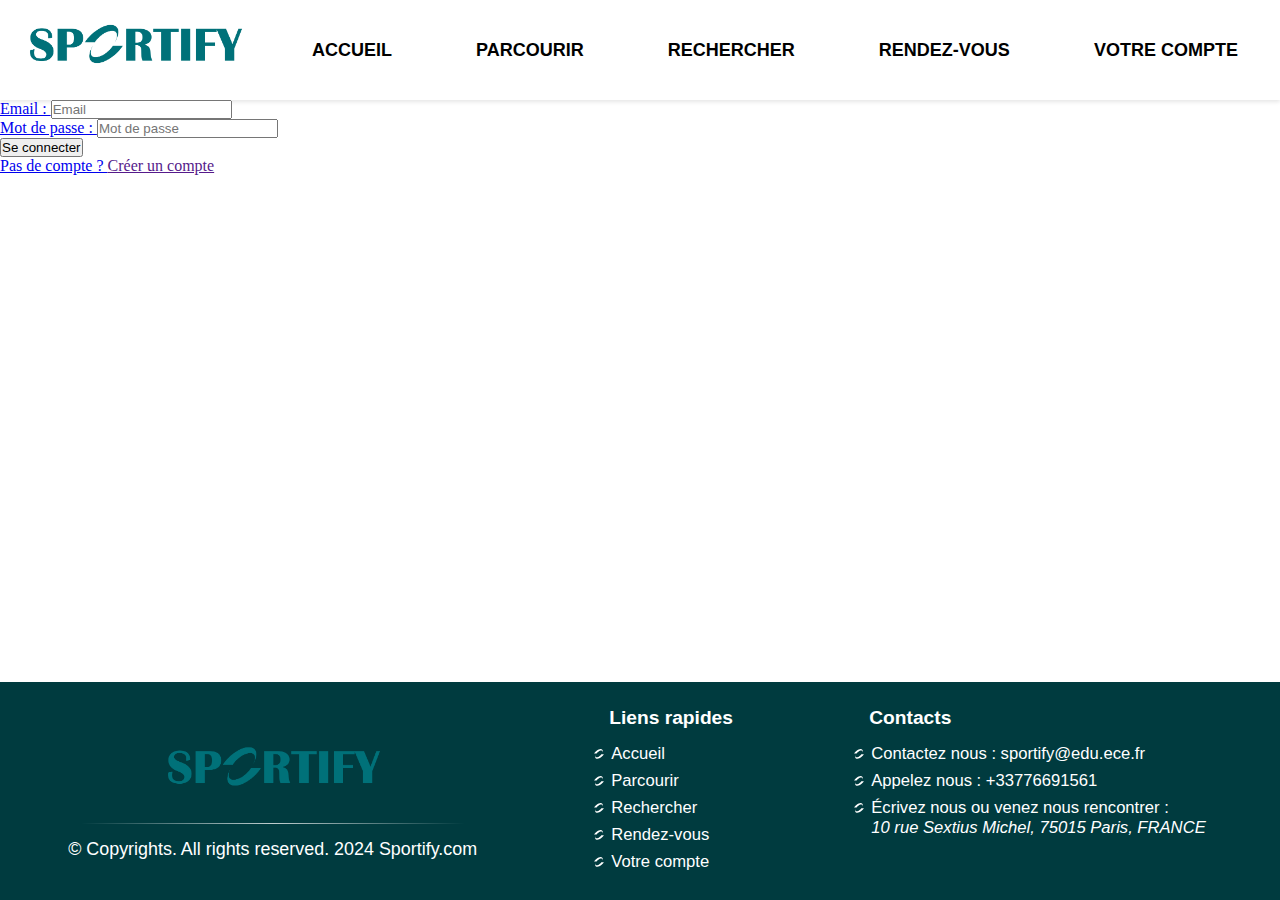
<file: compte.html>
<!DOCTYPE html>
<html lang="en">
<head>
    <meta charset="UTF-8">
    <meta name="viewport" content="width=device-width, initial-scale=1.0">
    <title>Votre compte - Sportify</title>
    <link rel="stylesheet" href="../style.css">
    <link rel="icon" href="../images/iconLogo.png"/>
</head>
<body>
    <nav>

        <img class="logo" src="../images/logoSportify.png" alt="Logo de Sportify">
        
        <div class="onglets">
            <div class="menu">
                <a href="index.html">ACCUEIL</a>
            </div>
            <div class="menu">
                <a href="parcourir.html">PARCOURIR</a>
            </div>
            <div class="menu">
                <a href="recherche.html">RECHERCHER</a>
            </div>
            <div class="menu">
                <a href="rendez-vous.html">RENDEZ-VOUS</a>
            </div>
            <div class="menu">
                <a href="../PageCompte/compte.html">VOTRE COMPTE</a>
            </div>
        </div>
    </nav>

    <footer>
        <div class="brand">
            <img class="logo" src="../images/logoSportify.png" alt="Logo de Sportify">
            <hr>
            <p>© Copyrights. All rights reserved. 2024 Sportify.com</p>
        </div>
        <div class="liens">
            <p class="titreclasse">Liens rapides</p>
            <ul>
                <li><a href="index.html">Accueil</a></li>
                <li><a href="parcourir.html">Parcourir</a></li>
                <li><a href="recherche.html">Rechercher</a></li>
                <li><a href="rendez-vous.html">Rendez-vous</a></li>
                <li><a href="../PageCompte/compte.html">Votre compte</a></li>
            </ul>
        </div>
        <div class="liens">
            <p class="titreclasse">Contacts</p>
            <ul>
                <li><a href="mailto:sportify@edu.ece.fr">Contactez nous : sportify@edu.ece.fr</a></li>
                <li><a href="tel:+33776691561">Appelez nous : +33776691561</a></li>
                <li><a href="https://maps.app.goo.gl/p6xMkrBTmMQZojXu7">Écrivez nous ou venez nous rencontrer : <address>10 rue Sextius Michel, 75015 Paris, FRANCE</address<</a></li>
            </ul>

        </div>
    </footer>
    <form action="">
        Email :
        <input type = "text" name = "userId" placeholder = "Email"> <br>
        Mot de passe :
        <input type = "password" name = "passwd" placeholder = "Mot de passe"> <br>
        <input type = "submit" value = "Se connecter">
    </form>
    <p>Pas de compte ? <a href = ""> Créer un compte </a></p>
</body>
</html>
</file>
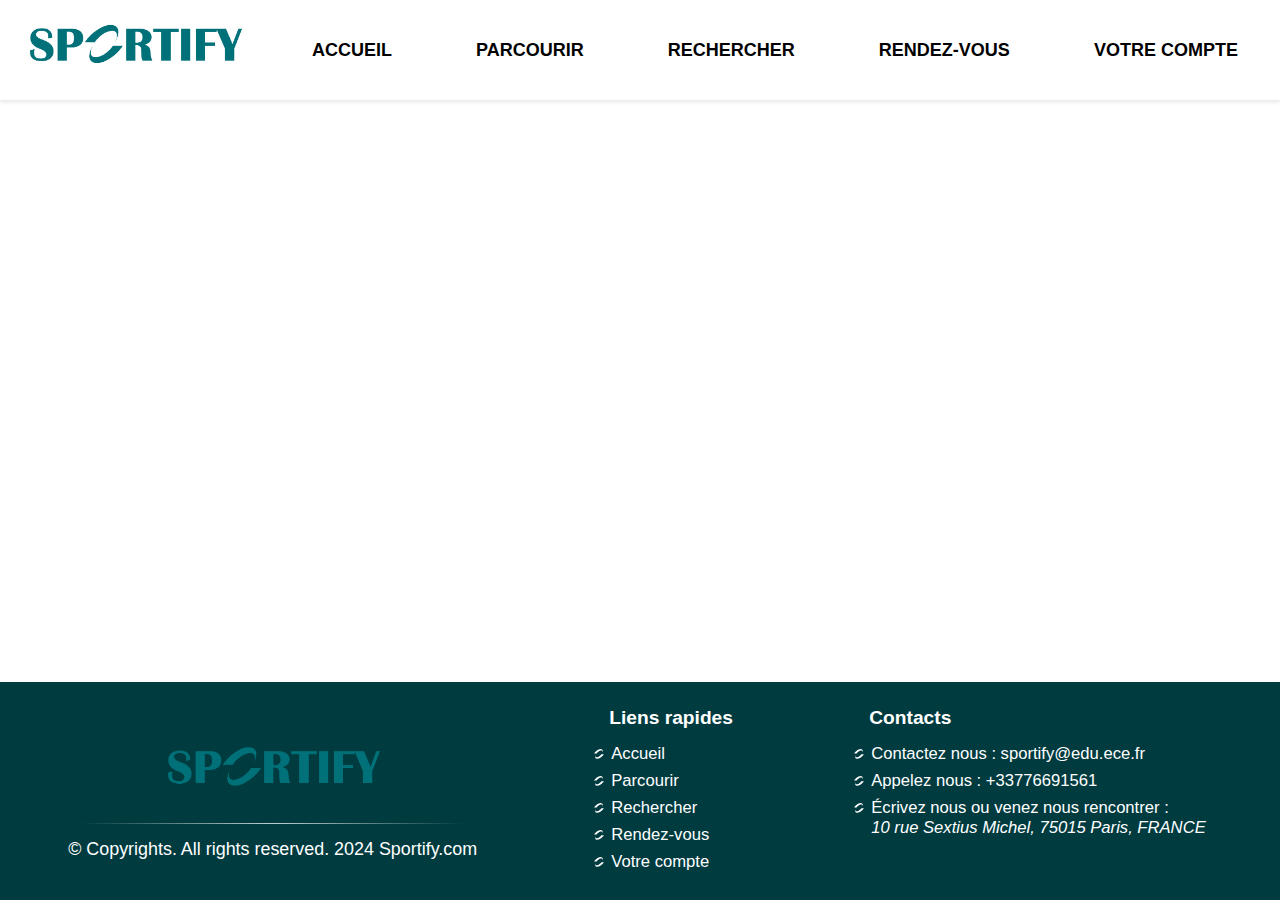
<file: parcourir.html>
<!DOCTYPE html>
<html lang="en">
<head>
    <meta charset="UTF-8">
    <meta name="viewport" content="width=device-width, initial-scale=1.0">
    <title>Parcourir - Sportify</title>
    <link rel="stylesheet" href="../style.css">
    <link rel="icon" href="../images/iconLogo.png"/>
</head>
<body>
    <nav>

        <img class="logo" src="../images/logoSportify.png" alt="Logo de Sportify">
        
        <div class="onglets">
            <div class="menu">
                <a href="index.html">ACCUEIL</a>
            </div>
            <div class="menu">
                <a href="parcourir.html">PARCOURIR</a>
            </div>
            <div class="menu">
                <a href="recherche.html">RECHERCHER</a>
            </div>
            <div class="menu">
                <a href="rendez-vous.html">RENDEZ-VOUS</a>
            </div>
            <div class="menu">
                <a href="../PageCompte/compte.html">VOTRE COMPTE</a>
            </div>
        </div>
    </nav>

    <footer>
        <div class="brand">
            <img class="logo" src="../images/logoSportify.png" alt="Logo de Sportify">
            <hr>
            <p>© Copyrights. All rights reserved. 2024 Sportify.com</p>
        </div>
        <div class="liens">
            <p class="titreclasse">Liens rapides</p>
            <ul>
                <li><a href="index.html">Accueil</a></li>
                <li><a href="parcourir.html">Parcourir</a></li>
                <li><a href="recherche.html">Rechercher</a></li>
                <li><a href="rendez-vous.html">Rendez-vous</a></li>
                <li><a href="../PageCompte/compte.html">Votre compte</a></li>
            </ul>
        </div>
        <div class="liens">
            <p class="titreclasse">Contacts</p>
            <ul>
                <li><a href="mailto:sportify@edu.ece.fr">Contactez nous : sportify@edu.ece.fr</a></li>
                <li><a href="tel:+33776691561">Appelez nous : +33776691561</a></li>
                <li><a href="https://maps.app.goo.gl/p6xMkrBTmMQZojXu7">Écrivez nous ou venez nous rencontrer : <address>10 rue Sextius Michel, 75015 Paris, FRANCE</address<</a></li>
            </ul>

        </div>
    </footer>
    <div class=""></div>
</body>
</html>
</file>
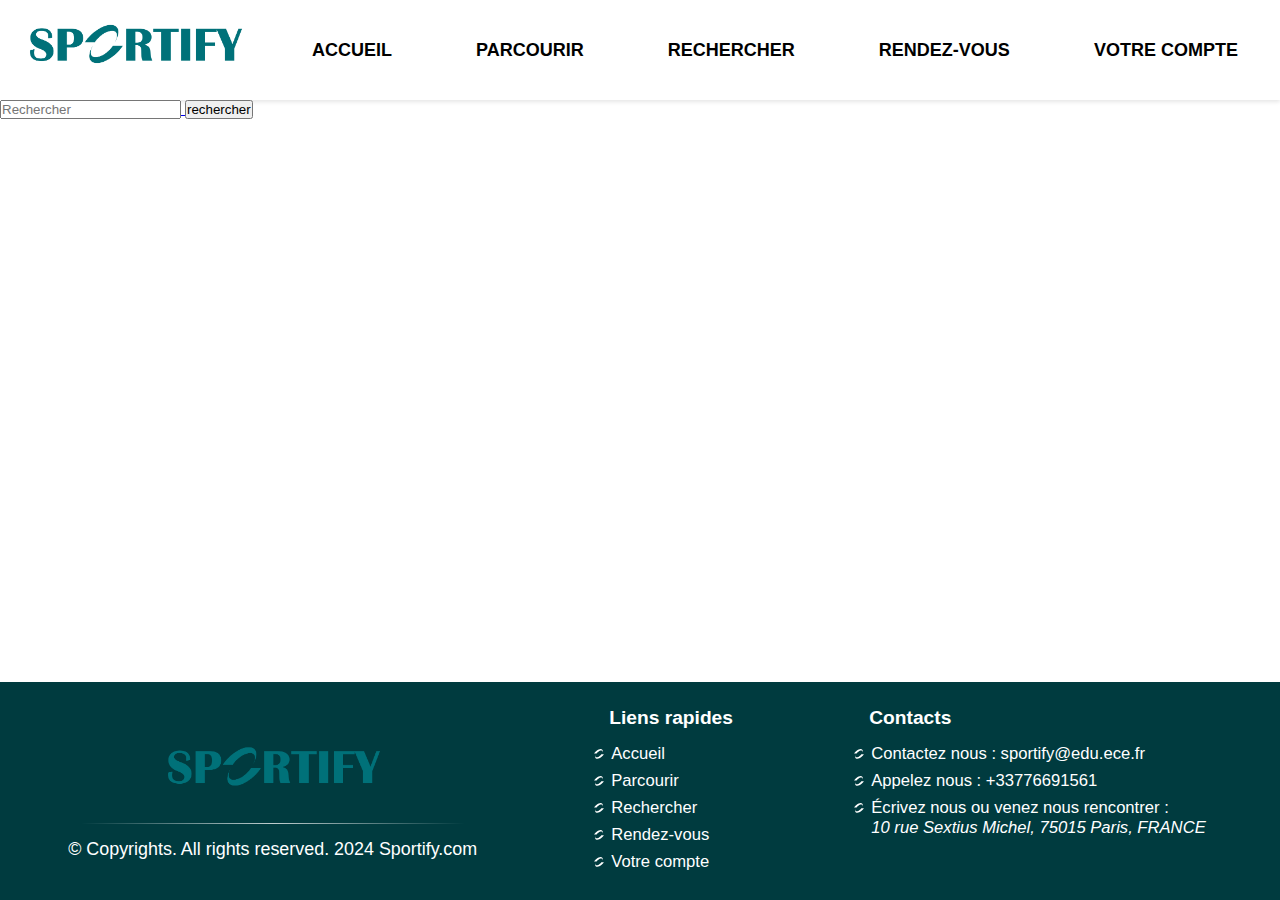
<file: recherche.html>
<!DOCTYPE html>
<html lang="en">
<head>
    <meta charset="UTF-8">
    <meta name="viewport" content="width=device-width, initial-scale=1.0">
    <title>Recherche - Sportify</title>
    <link rel="stylesheet" href="../style.css">
    <link rel="icon" href="../images/iconLogo.png"/>
</head>
<body>
    <nav>

        <img class="logo" src="../images/logoSportify.png" alt="Logo de Sportify">
        
        <div class="onglets">
            <div class="menu">
                <a href="index.html">ACCUEIL</a>
            </div>
            <div class="menu">
                <a href="parcourir.html">PARCOURIR</a>
            </div>
            <div class="menu">
                <a href="recherche.html">RECHERCHER</a>
            </div>
            <div class="menu">
                <a href="rendez-vous.html">RENDEZ-VOUS</a>
            </div>
            <div class="menu">
                <a href="../PageCompte/compte.html">VOTRE COMPTE</a>
            </div>
        </div>
    </nav>

    <footer>
        <div class="brand">
            <img class="logo" src="../images/logoSportify.png" alt="Logo de Sportify">
            <hr>
            <p>© Copyrights. All rights reserved. 2024 Sportify.com</p>
        </div>
        <div class="liens">
            <p class="titreclasse">Liens rapides</p>
            <ul>
                <li><a href="index.html">Accueil</a></li>
                <li><a href="parcourir.html">Parcourir</a></li>
                <li><a href="recherche.html">Rechercher</a></li>
                <li><a href="rendez-vous.html">Rendez-vous</a></li>
                <li><a href="../PageCompte/compte.html">Votre compte</a></li>
            </ul>
        </div>
        <div class="liens">
            <p class="titreclasse">Contacts</p>
            <ul>
                <li><a href="mailto:sportify@edu.ece.fr">Contactez nous : sportify@edu.ece.fr</a></li>
                <li><a href="tel:+33776691561">Appelez nous : +33776691561</a></li>
                <li><a href="https://maps.app.goo.gl/p6xMkrBTmMQZojXu7">Écrivez nous ou venez nous rencontrer : <address>10 rue Sextius Michel, 75015 Paris, FRANCE</address<</a></li>
            </ul>

        </div>
    </footer>
    <div class =""> 
        <input type = "text" name = "recherche" placeholder = "Rechercher">
        <input type = "submit" value = "rechercher">
    </div>
</body>
</html>
</file>
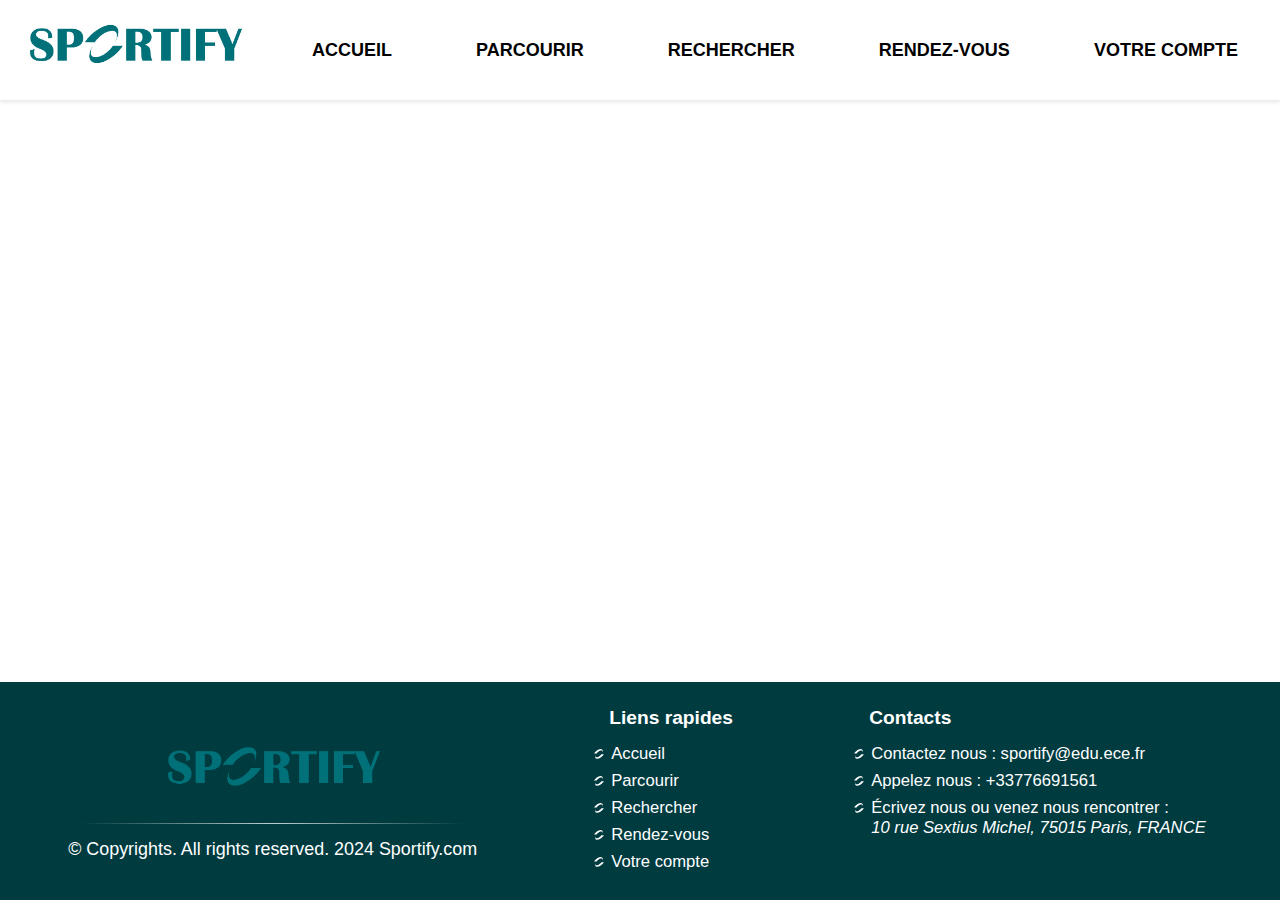
<file: rendez-vous.html>
<!DOCTYPE html>
<html lang="en">
<head>
    <meta charset="UTF-8">
    <meta name="viewport" content="width=device-width, initial-scale=1.0">
    <title>Rendez-vous - Sportify</title>
    <link rel="stylesheet" href="../style.css">
    <link rel="icon" href="../images/iconLogo.png"/>
</head>
<body>
    <nav>

        <img class="logo" src="../images/logoSportify.png" alt="Logo de Sportify">
        
        <div class="onglets">
            <div class="menu">
                <a href="index.html">ACCUEIL</a>
            </div>
            <div class="menu">
                <a href="parcourir.html">PARCOURIR</a>
            </div>
            <div class="menu">
                <a href="recherche.html">RECHERCHER</a>
            </div>
            <div class="menu">
                <a href="rendez-vous.html">RENDEZ-VOUS</a>
            </div>
            <div class="menu">
                <a href="../PageCompte/compte.html">VOTRE COMPTE</a>
            </div>
        </div>
    </nav>

    <footer>
        <div class="brand">
            <img class="logo" src="../images/logoSportify.png" alt="Logo de Sportify">
            <hr>
            <p>© Copyrights. All rights reserved. 2024 Sportify.com</p>
        </div>
        <div class="liens">
            <p class="titreclasse">Liens rapides</p>
            <ul>
                <li><a href="index.html">Accueil</a></li>
                <li><a href="parcourir.html">Parcourir</a></li>
                <li><a href="recherche.html">Rechercher</a></li>
                <li><a href="rendez-vous.html">Rendez-vous</a></li>
                <li><a href="../PageCompte/compte.html">Votre compte</a></li>
            </ul>
        </div>
        <div class="liens">
            <p class="titreclasse">Contacts</p>
            <ul>
                <li><a href="mailto:sportify@edu.ece.fr">Contactez nous : sportify@edu.ece.fr</a></li>
                <li><a href="tel:+33776691561">Appelez nous : +33776691561</a></li>
                <li><a href="https://maps.app.goo.gl/p6xMkrBTmMQZojXu7">Écrivez nous ou venez nous rencontrer : <address>10 rue Sextius Michel, 75015 Paris, FRANCE</address<</a></li>
            </ul>

        </div>
    </footer>
</body>
</html>
</file>
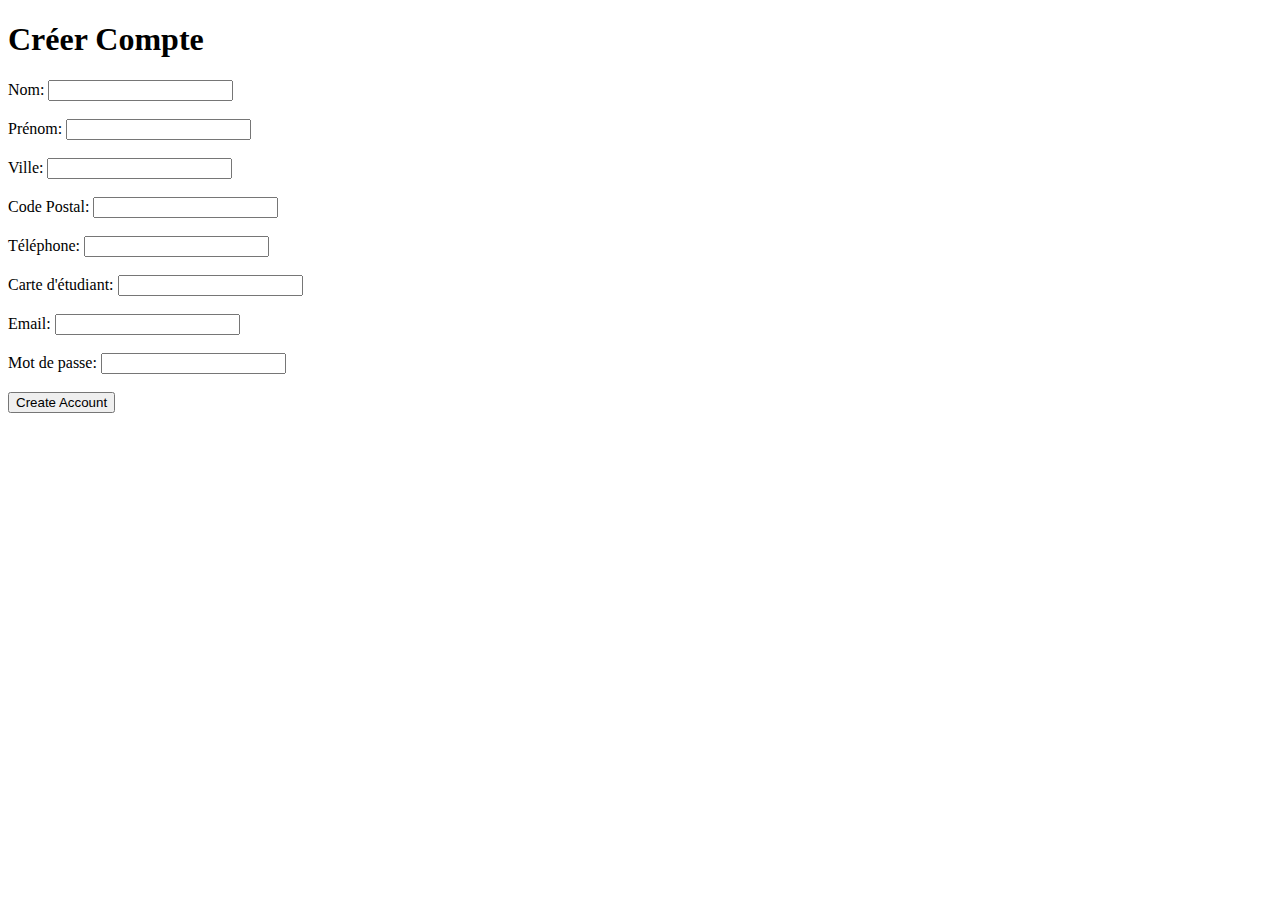
<file: PageCompte/creecompte.html>
<!DOCTYPE html>
<html>
<head>
    <title>Créer Compte</title>
</head>
<body>
    <h1>Créer Compte</h1>
    <form action="" method="POST">
        <label for="nom">Nom:</label>
        <input type="text" id="nom" name="nom" required><br><br>
        
        <label for="prenom">Prénom:</label>
        <input type="text" id="prenom" name="prenom" required><br><br>
        
        <label for="ville">Ville:</label>
        <input type="text" id="ville" name="ville" required><br><br>
        
        <label for="code_postal">Code Postal:</label>
        <input type="text" id="code_postal" name="code_postal" required><br><br>
        
        <label for="telephone">Téléphone:</label>
        <input type="text" id="telephone" name="telephone" required><br><br>
        
        <label for="carte_etudiant">Carte d'étudiant:</label>
        <input type="text" id="carte_etudiant" name="carte_etudiant" required><br><br>
        
        <label for="email">Email:</label>
        <input type="email" id="email" name="email" required><br><br>
        
        <label for="password">Mot de passe:</label>
        <input type="password" id="password" name="password" required><br><br>
        
        <input type="submit" value="Create Account">
    </form>
</body>
</html>
</file>
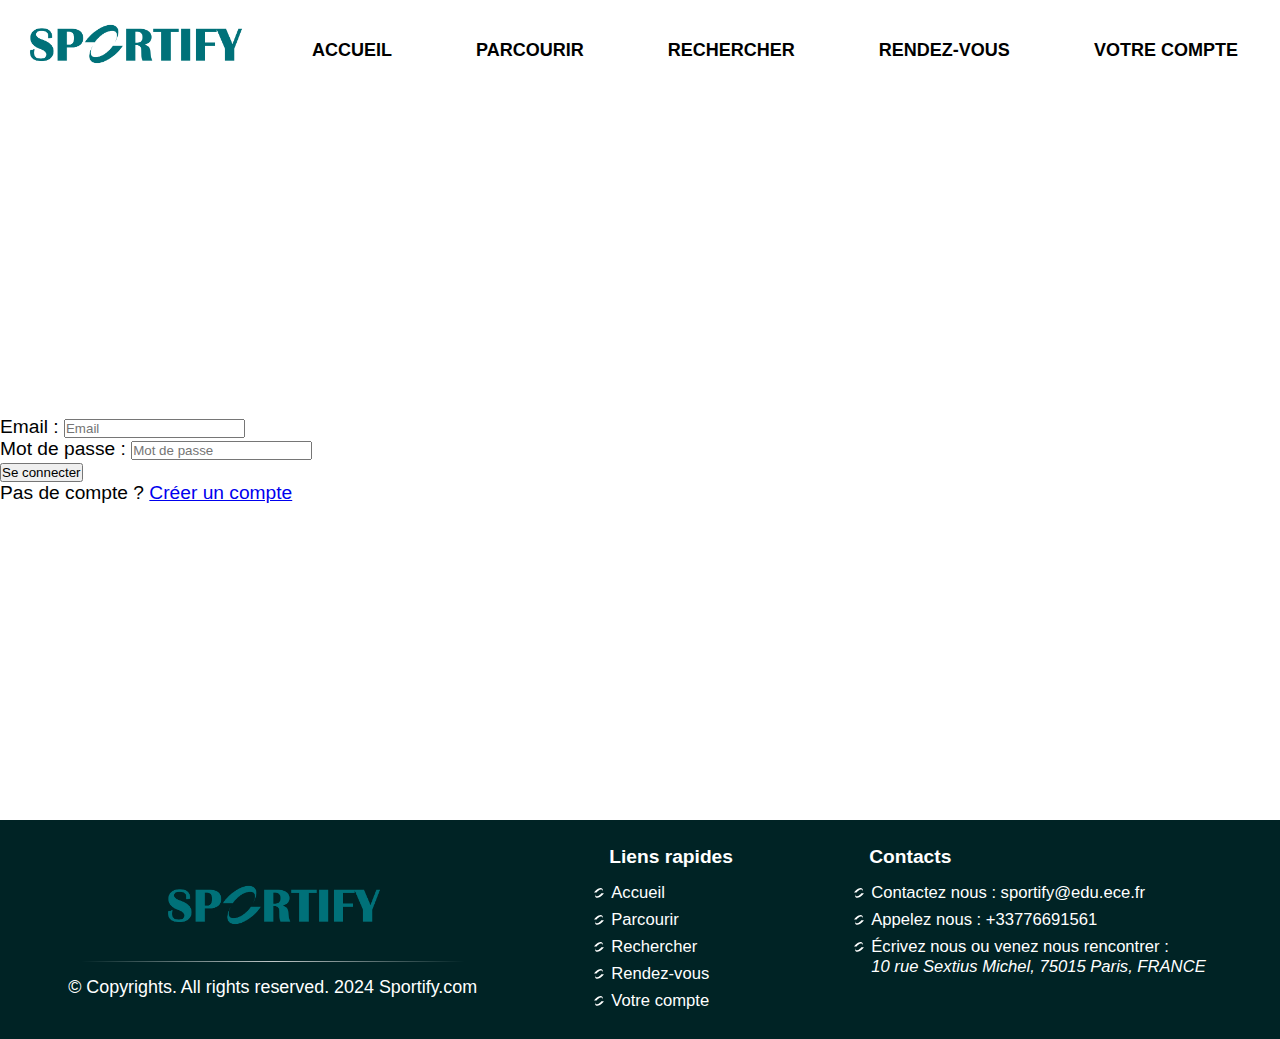
<file: FichiersHtml/PageCompte/compte.html>
<!DOCTYPE html>
<html lang="en">
<head>
    <meta charset="UTF-8">
    <meta name="viewport" content="width=device-width, initial-scale=1.0">
    <title>Votre compte - Sportify</title>
    <link rel="stylesheet" href="../../FichiersCss/style.css">
    <link rel="icon" href="../../images/iconLogo.png"/>
<body>
    <nav>

        <img class="logo" src="../../images/logoSportify.png" alt="Logo de Sportify">
        
        <div class="onglets">
            <div class="menu">
                <a href="../PageAccueil/index.html">ACCUEIL</a>
            </div>
            <div class="menu">
                <a href="../PageParcourir/parcourir.html">PARCOURIR</a>
            </div>
            <div class="menu">
                <a href="../PageRecherche/recherche.html">RECHERCHER</a>
            </div>
            <div class="menu">
                <a href="../PageRendez-vous/rendez-vous.html">RENDEZ-VOUS</a>
            </div>
            <div class="menu">
                <a href="compte.html">VOTRE COMPTE</a>
            </div>
        </div>
    </nav>


    <div class="section1">
    <form action="" method="POST">
        Email :
        <input type="text" id="userId" name="userId" placeholder = "Email"> <br>
        Mot de passe :
        <input type="password" id="passwd" name="passwd" placeholder = "Mot de passe"> <br>
        <input type = "submit" value = "Se connecter">
    </form>
    <p>Pas de compte ? <a href = "creecompte.php"> Créer un compte </a></p>
    </div>


    <footer>
        <div class="brand">
            <img class="logo" src="../../images/logoSportify.png" alt="Logo de Sportify">
            <hr>
            <p>© Copyrights. All rights reserved. 2024 Sportify.com</p>
        </div>
        <div class="liens">
            <p class="titreclasse">Liens rapides</p>
            <ul>
                <li><a href="../../PageAccueil/index.html">Accueil</a></li>
                <li><a href="../../PageParcourir/parcourir.html">Parcourir</a></li>
                <li><a href="../../PageRecherche/recherche.html">Rechercher</a></li>
                <li><a href="../../PageRendez-vous/rendez-vous.html">Rendez-vous</a></li>
                <li><a href="../../PageCompte/compte.html">Votre compte</a></li>
            </ul>
        </div>
        <div class="liens">
            <p class="titreclasse">Contacts</p>
            <ul>
                <li><a href="mailto:sportify@edu.ece.fr">Contactez nous : sportify@edu.ece.fr</a></li>
                <li><a href="tel:+33776691561">Appelez nous : +33776691561</a></li>
                <li><a href="https://maps.app.goo.gl/p6xMkrBTmMQZojXu7">Écrivez nous ou venez nous rencontrer : <address>10 rue Sextius Michel, 75015 Paris, FRANCE</address></a></li>
            </ul>

        </div>
    </footer>

</body>
</html>
</file>
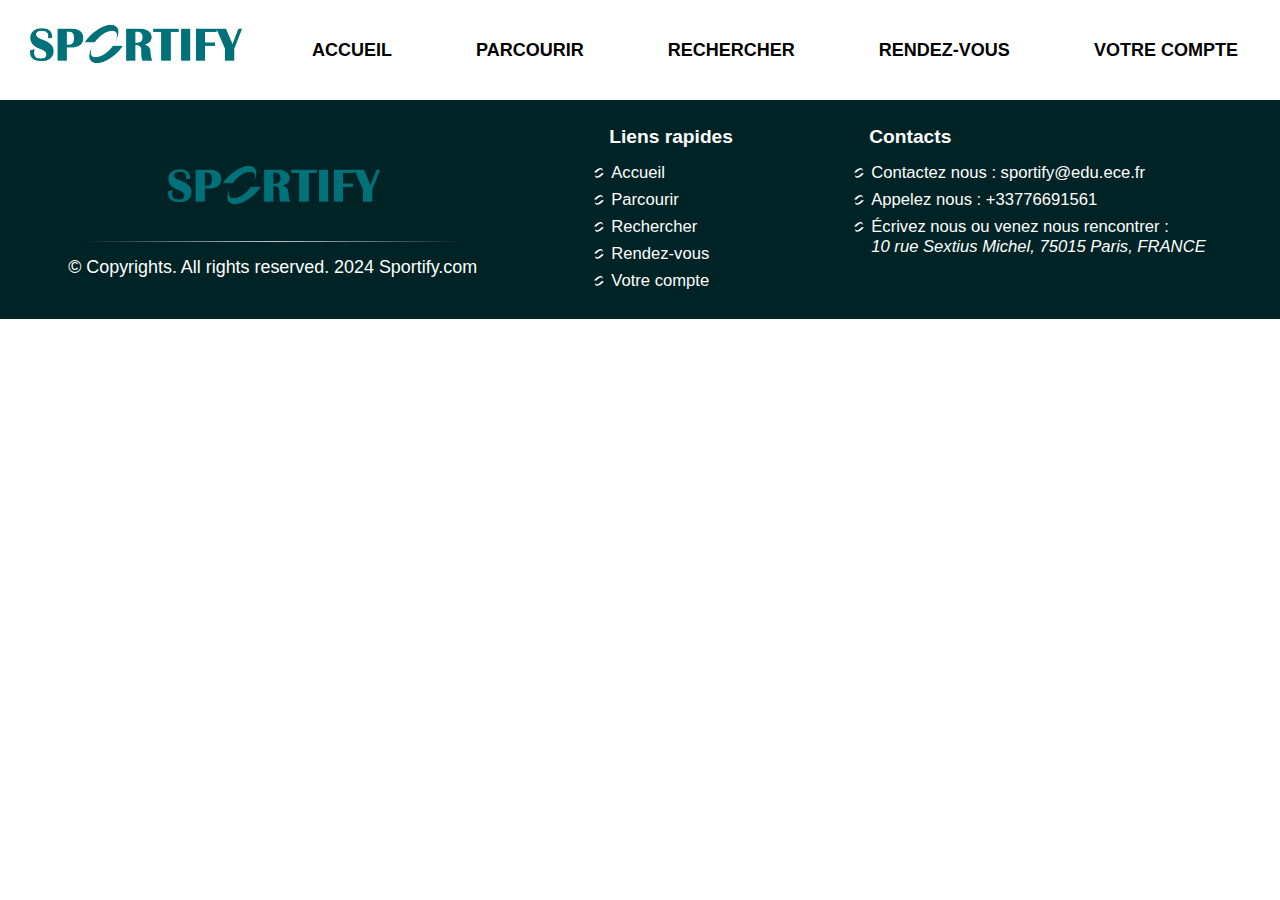
<file: FichiersHtml/PageCompte/creecompte.html>
<!DOCTYPE html>
<html lang="en">
<head>
    <meta charset="UTF-8">
    <meta name="viewport" content="width=device-width, initial-scale=1.0">
    <title>Page d'accueil - Sportify</title>
    <link rel="stylesheet" href="../../FichiersCss/style.css">
    <link rel="icon" href="../../images/iconLogo.png"/>
</head>
<body>
    <nav>

        <img class="logo" src="../../images/logoSportify.png" alt="Logo de Sportify">
        
        <div class="onglets">
            <div class="menu">
                <a href="../PageAccueil/index.html">ACCUEIL</a>
            </div>
            <div class="menu">
                <a href="../PageParcourir/parcourir.html">PARCOURIR</a>
            </div>
            <div class="menu">
                <a href="../PageRecherche/recherche.html">RECHERCHER</a>
            </div>
            <div class="menu">
                <a href="../PageRendez-vous/rendez-vous.html">RENDEZ-VOUS</a>
            </div>
            <div class="menu">
                <a href="compte.html">VOTRE COMPTE</a>
            </div>
        </div>
    </nav>

    <footer>
        <div class="brand">
            <img class="logo" src="../../images/logoSportify.png" alt="Logo de Sportify">
            <hr>
            <p>© Copyrights. All rights reserved. 2024 Sportify.com</p>
        </div>
        <div class="liens">
            <p class="titreclasse">Liens rapides</p>
            <ul>
                <li><a href="../../PageAccueil/index.html">Accueil</a></li>
                <li><a href="../PageParcourir/parcourir.html">Parcourir</a></li>
                <li><a href="../PageRecherche/recherche.html">Rechercher</a></li>
                <li><a href="../PageRendez-vous/rendez-vous.html">Rendez-vous</a></li>
                <li><a href="compte.html">Votre compte</a></li>
            </ul>
        </div>
        <div class="liens">
            <p class="titreclasse">Contacts</p>
            <ul>
                <li><a href="mailto:sportify@edu.ece.fr">Contactez nous : sportify@edu.ece.fr</a></li>
                <li><a href="tel:+33776691561">Appelez nous : +33776691561</a></li>
                <li><a href="https://maps.app.goo.gl/p6xMkrBTmMQZojXu7">Écrivez nous ou venez nous rencontrer : <address>10 rue Sextius Michel, 75015 Paris, FRANCE</address<</a></li>
            </ul>

        </div>
    </footer>
</body>
</html>
</file>
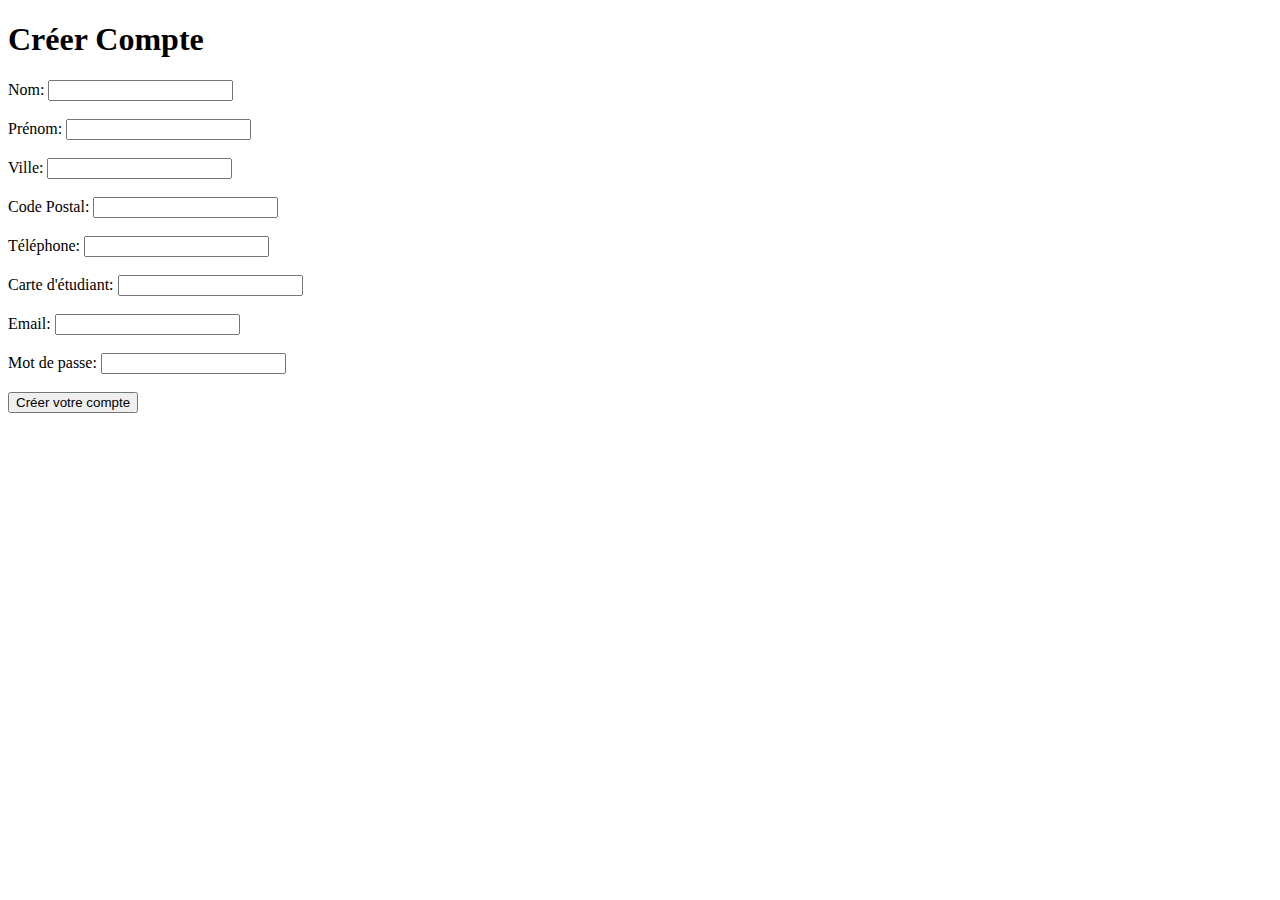
<file: FichiersHtml/PageCompte/creercompte.html>
<!DOCTYPE html>
<html lang="en">
<head>
    <meta charset="UTF-8">
    <meta name="viewport" content="width=device-width, initial-scale=1.0">
    <title>Créer Compte - Sportify</title>
    <link rel="icon" href="../../images/iconLogo.png"/>
</head>
<body>
    <h1>Créer Compte</h1>
    <form action="" method="POST">
        <label for="nom">Nom:</label>
        <input type="text" id="nom" name="nom" required><br><br>
        
        <label for="prenom">Prénom:</label>
        <input type="text" id="prenom" name="prenom" required><br><br>
        
        <label for="ville">Ville:</label>
        <input type="text" id="ville" name="ville" required><br><br>
        
        <label for="code_postal">Code Postal:</label>
        <input type="text" id="code_postal" name="code_postal" required><br><br>
        
        <label for="telephone">Téléphone:</label>
        <input type="text" id="telephone" name="telephone" required><br><br>
        
        <label for="carte_etudiant">Carte d'étudiant:</label>
        <input type="text" id="carte_etudiant" name="carte_etudiant" required><br><br>
        
        <label for="email">Email:</label>
        <input type="email" id="email" name="email" required><br><br>
        
        <label for="password">Mot de passe:</label>
        <input type="password" id="password" name="password" required><br><br>
        
        <input type="submit" value="Créer votre compte">
    </form>
</body>
</html>
</file>
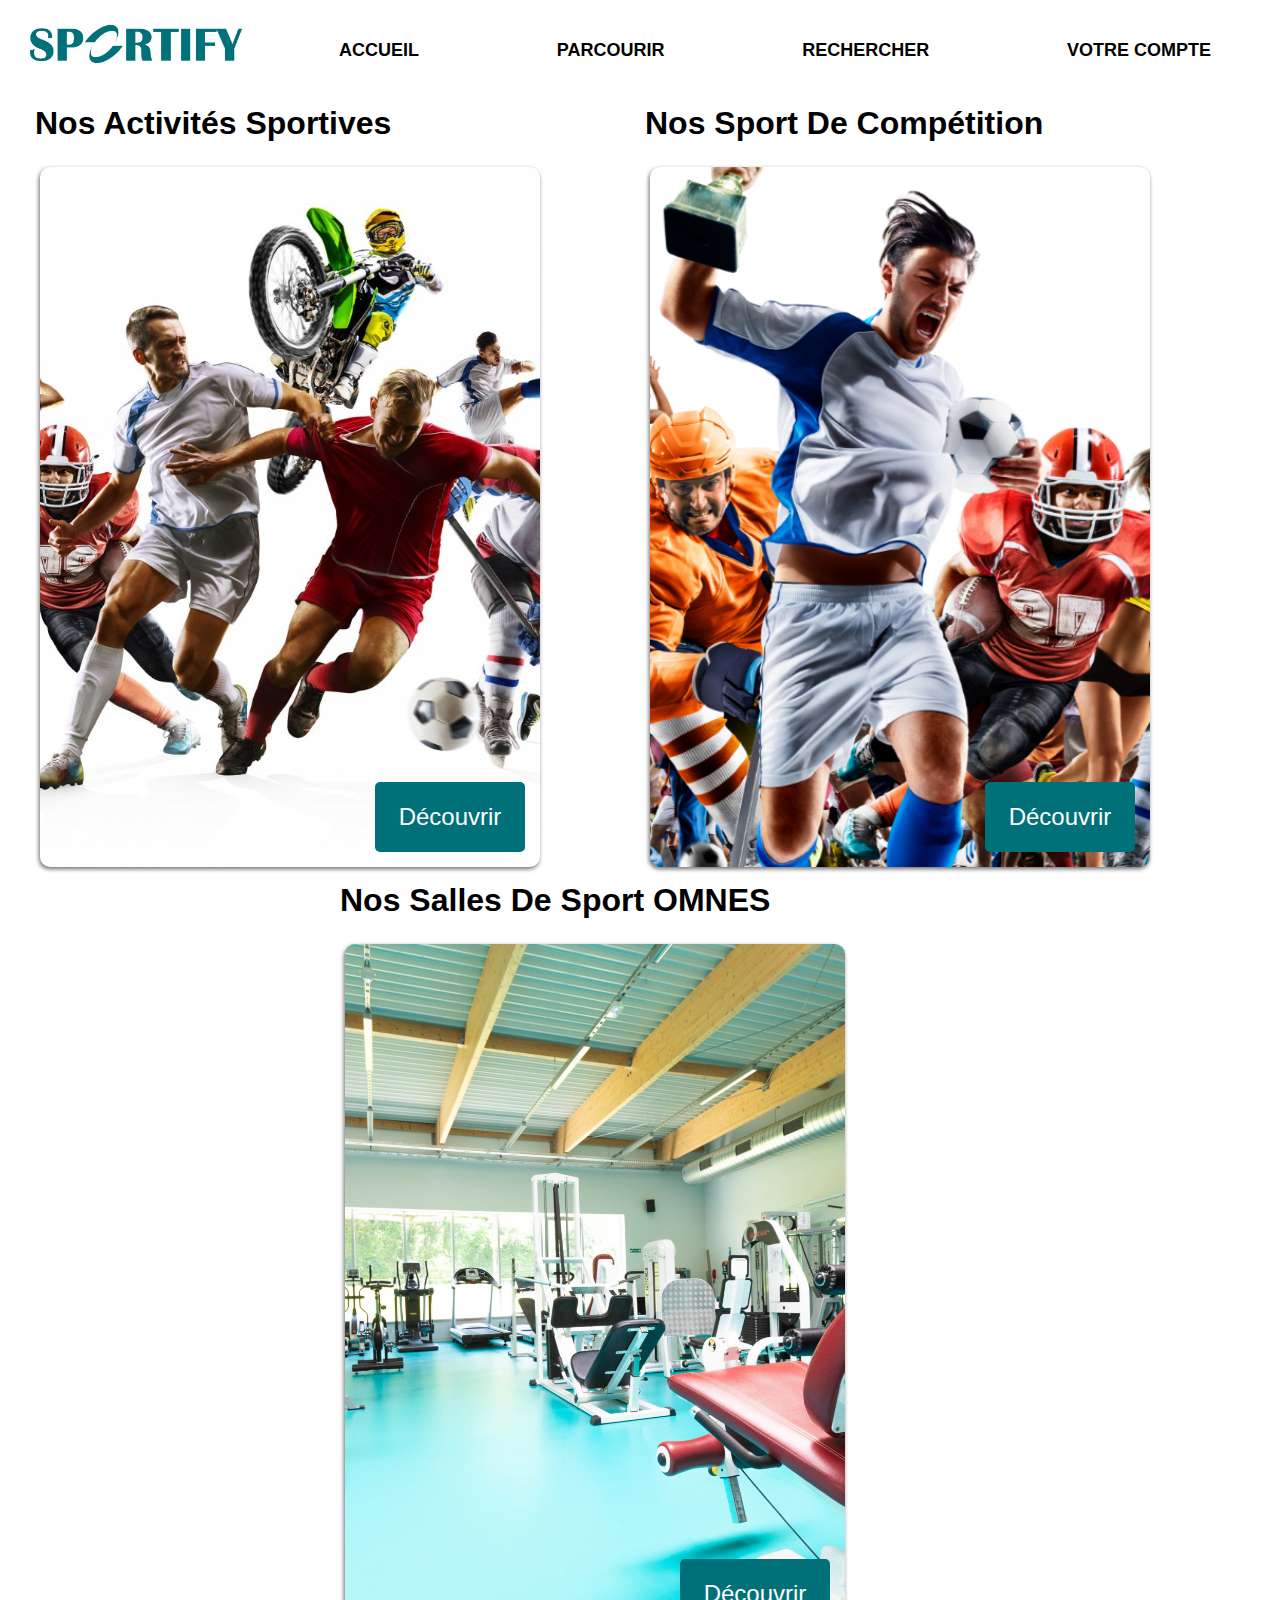
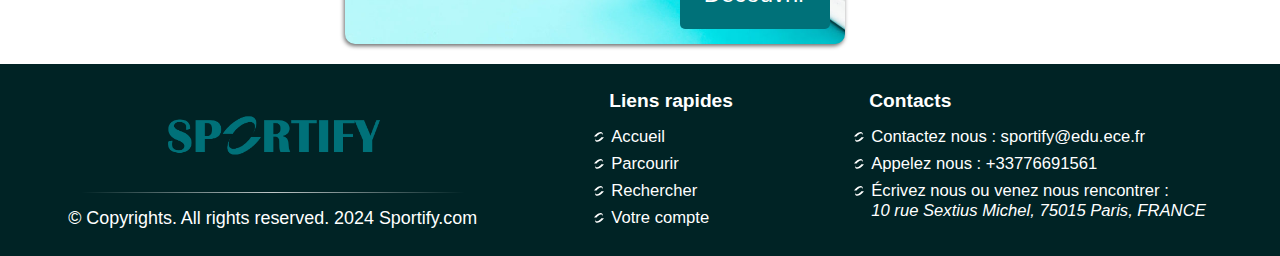
<file: FichiersHtml/PageParcourir/parcourir.html>
<!DOCTYPE html>
<html lang="en">
<head>
    <meta charset="UTF-8">
    <meta name="viewport" content="width=device-width, initial-scale=1.0">
    <title>Parcourir - Sportify</title>
    <link rel="stylesheet" href="../../FichiersCss/style.css">
    <link rel="icon" href="../../images/iconLogo.png"/>
</head>
<body>
    <nav>

        <img class="logo" src="../../images/logoSportify.png" alt="Logo de Sportify">
        
        <div class="onglets">
            <div class="menu">
                <a href="../PageAccueil/index.php">ACCUEIL</a>
            </div>
            <div class="menu">
                <a href="parcourir.html">PARCOURIR</a>
            </div>
            <div class="menu">
                <a href="../PageRecherche/recherche.html">RECHERCHER</a>
            </div>

            <div class="menu">
                <a href="../PageCompte/compte.php">VOTRE COMPTE</a>
            </div>
        </div>
    </nav>

    <div class="PageParcourir">
        <div class="boxEvenements">
            <h2>
                Nos Activités Sportives
            </h2>

            <div class="evenement_sport">
                <a class="boutonsParcourir" href="sport.php">Découvrir</a> 
            </div>

        </div>
        <div class="boxEvenements">
            <h2>
                Nos Sport De Compétition
            </h2>
  
            <div class="evenement_compétition">
                <a class="boutonsParcourir" href="compétition.php">Découvrir</a>
            </div>
        </div>
        <div class="boxEvenements">
            <h2>
                Nos Salles De Sport OMNES
            </h2>

            <div class="evenement_salles">
                <a class="boutonsParcourir" href="salles.php">Découvrir</a>
            </div>

        </div>


    </div>
    <footer>
        <div class="brand">
            <img class="logo" src="../../images/logoSportify.png" alt="Logo de Sportify">
            <hr>
            <p>© Copyrights. All rights reserved. 2024 Sportify.com</p>
        </div>
        <div class="liens">
            <p class="titreclasse">Liens rapides</p>
            <ul>
                <li><a href="../PageAccueil/index.php">Accueil</a></li>
                <li><a href="../PageParcourir/parcourir.html">Parcourir</a></li>
                <li><a href="../PageRecherche/recherche.html">Rechercher</a></li>
                
                <li><a href="../PageCompte/compte.php">Votre compte</a></li>
            </ul>
        </div>
        <div class="liens">
            <p class="titreclasse">Contacts</p>
            <ul>
                <li><a href="mailto:sportify@edu.ece.fr">Contactez nous : sportify@edu.ece.fr</a></li>
                <li><a href="tel:+33776691561">Appelez nous : +33776691561</a></li>
                <li><a href="https://maps.app.goo.gl/p6xMkrBTmMQZojXu7">Écrivez nous ou venez nous rencontrer : <address>10 rue Sextius Michel, 75015 Paris, FRANCE</address></a></li>
            </ul>

        </div>
    </footer>
</body>
</html>
</file>
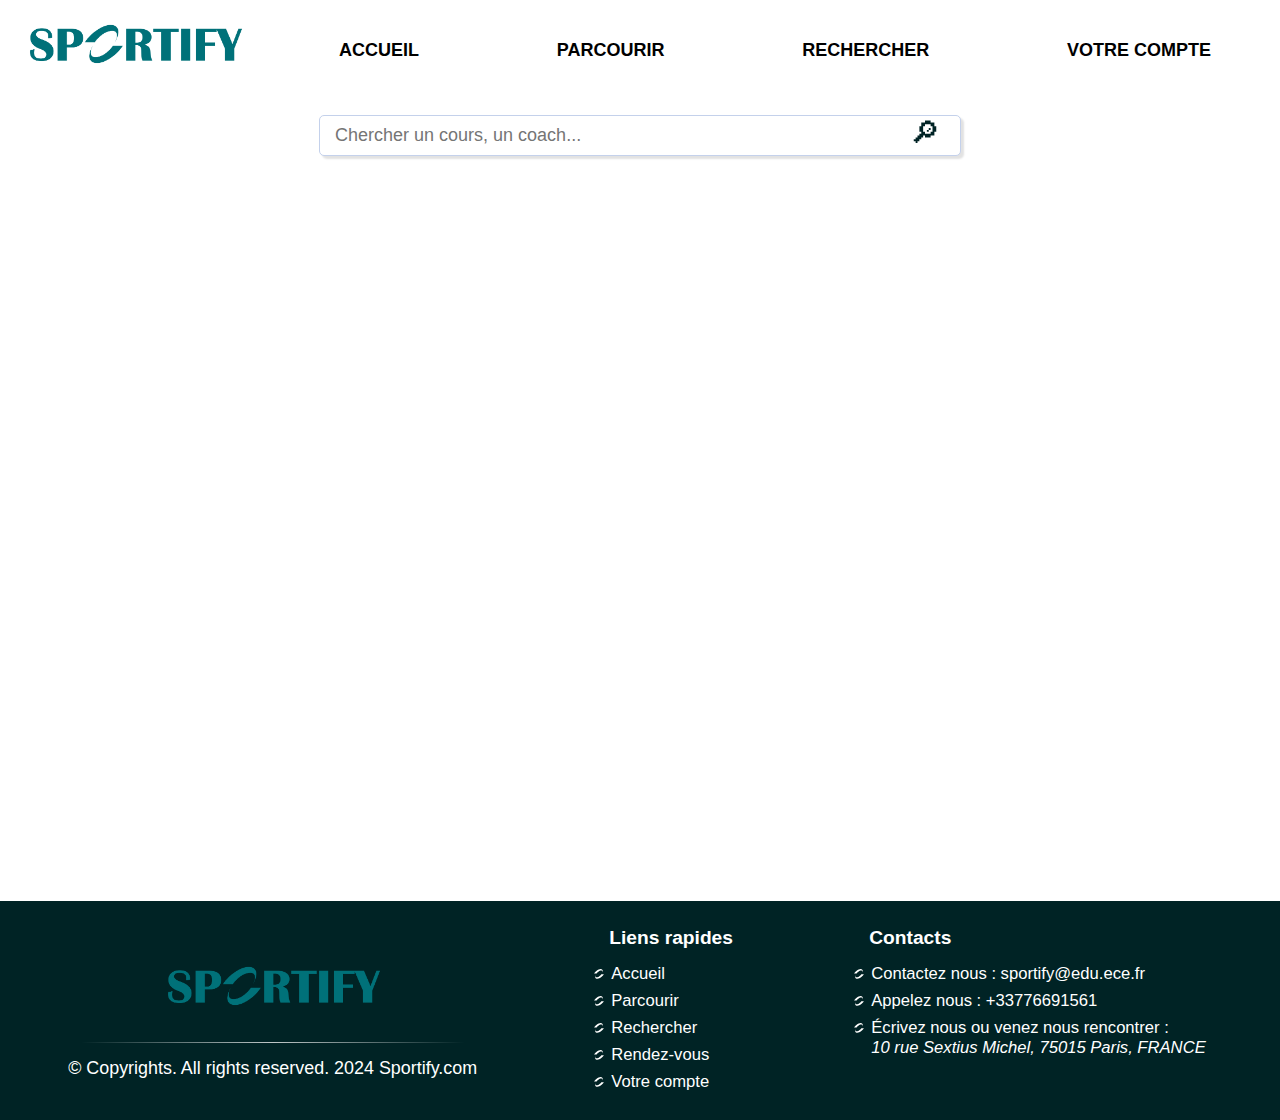
<file: FichiersHtml/PageRecherche/recherche.html>
<!DOCTYPE html>
<html lang="en">
<head>
    <meta charset="UTF-8">
    <meta name="viewport" content="width=device-width, initial-scale=1.0">
    <title>Recherche - Sportify</title>
    <link rel="stylesheet" href="../../FichiersCss/style.css">
    <link rel="icon" href="../../images/iconLogo.png"/>
</head>
<body>
    <nav>

        <img class="logo" src="../../images/logoSportify.png" alt="Logo de Sportify">
        
        <div class="onglets">
            <div class="menu">
                <a href="../PageAccueil/index.php">ACCUEIL</a>
            </div>
            <div class="menu">
                <a href="../PageParcourir/parcourir.html">PARCOURIR</a>
            </div>
            <div class="menu">
                <a href="../PageRecherche/recherche.html">RECHERCHER</a>
            </div>

            <div class="menu">
                <a href="../PageCompte/compte.php">VOTRE COMPTE</a>
            </div>
        </div>
    </nav>


    <div class="boxRecherche">

        <form method="POST" class="searchBox" action="../../FichiersPhp/recherche.php">
            <input autofocus type="text" placeholder="Chercher un cours, un coach..." name="recherche" required>
            <button> &#x1F50E;&#xFE0E;</button>
        </form>
        <div class="resultats"></div>

    </div> 









    <footer>
        <div class="brand">
            <img class="logo" src="../../images/logoSportify.png" alt="Logo de Sportify">
            <hr>
            <p>© Copyrights. All rights reserved. 2024 Sportify.com</p>
        </div>
        <div class="liens">
            <p class="titreclasse">Liens rapides</p>
            <ul>
                <li><a href="../../PageAccueil/index.php">Accueil</a></li>
                <li><a href="../../PageParcourir/parcourir.html">Parcourir</a></li>
                <li><a href="../../PageRecherche/recherche.html">Rechercher</a></li>
                <li><a href="../../PageRendez-vous/rendez-vous.html">Rendez-vous</a></li>
                <li><a href="../../PageCompte/compte.php">Votre compte</a></li>
            </ul>
        </div>
        <div class="liens">
            <p class="titreclasse">Contacts</p>
            <ul>
                <li><a href="mailto:sportify@edu.ece.fr">Contactez nous : sportify@edu.ece.fr</a></li>
                <li><a href="tel:+33776691561">Appelez nous : +33776691561</a></li>
                <li><a href="https://maps.app.goo.gl/p6xMkrBTmMQZojXu7">Écrivez nous ou venez nous rencontrer : <address>10 rue Sextius Michel, 75015 Paris, FRANCE</address></a></li>
            </ul>

        </div>
    </footer>

</body>
</html>
</file>
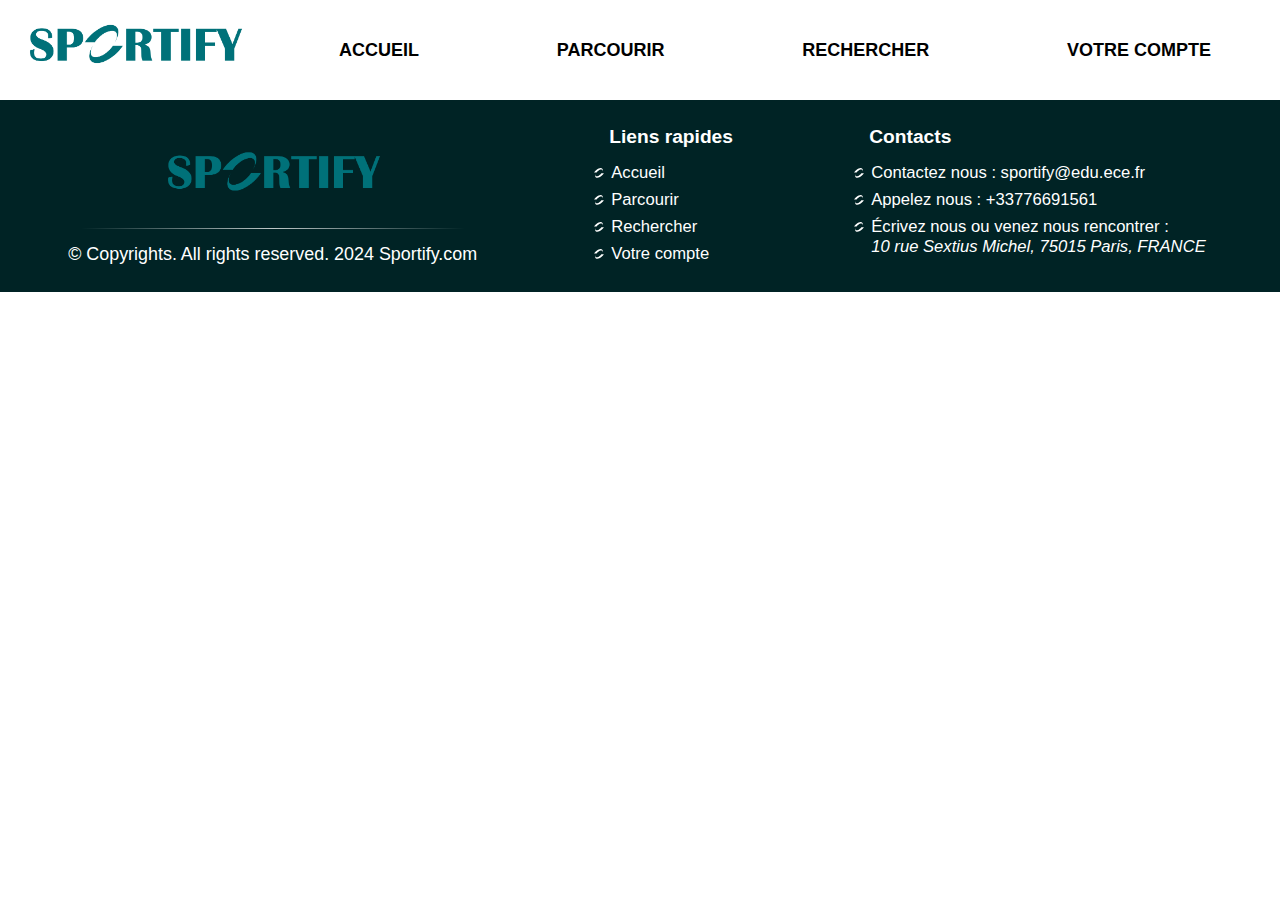
<file: FichiersHtml/PageRendez-vous/rendez-vous.html>
<!DOCTYPE html>
<html lang="en">
<head>
    <meta charset="UTF-8">
    <meta name="viewport" content="width=device-width, initial-scale=1.0">
    <title>Rendez-vous - Sportify</title>
    <link rel="stylesheet" href="../../FichiersCss/style.css">
    <link rel="icon" href="../../images/iconLogo.png"/>
</head>
<body>
    <nav>

        <img class="logo" src="../../images/logoSportify.png" alt="Logo de Sportify">
        
        <div class="onglets">
            <div class="menu">
                <a href="../PageAccueil/index.php">ACCUEIL</a>
            </div>
            <div class="menu">
                <a href="../PageParcourir/parcourir.html">PARCOURIR</a>
            </div>
            <div class="menu">
                <a href="../PageRecherche/recherche.html">RECHERCHER</a>
            </div>
            <div class="menu">
                <a href="../PageCompte/compte.php">VOTRE COMPTE</a>
            </div>
        </div>
    </nav>

    <footer>
        <div class="brand">
            <img class="logo" src="../../images/logoSportify.png" alt="Logo de Sportify">
            <hr>
            <p>© Copyrights. All rights reserved. 2024 Sportify.com</p>
        </div>
        <div class="liens">
            <p class="titreclasse">Liens rapides</p>
            <ul>
                <li><a href="../PageAccueil/index.php">Accueil</a></li>
                <li><a href="../PageParcourir/parcourir.html">Parcourir</a></li>
                <li><a href="../PageRecherche/recherche.html">Rechercher</a></li>
                <li><a href="../PageCompte/compte.php">Votre compte</a></li>
            </ul>
        </div>
        <div class="liens">
            <p class="titreclasse">Contacts</p>
            <ul>
                <li><a href="mailto:sportify@edu.ece.fr">Contactez nous : sportify@edu.ece.fr</a></li>
                <li><a href="tel:+33776691561">Appelez nous : +33776691561</a></li>
                <li><a href="https://maps.app.goo.gl/p6xMkrBTmMQZojXu7">Écrivez nous ou venez nous rencontrer : <address>10 rue Sextius Michel, 75015 Paris, FRANCE</address></a></li>
            </ul>

        </div>
    </footer>
</body>
</html>
</file>
<file: style.css>
*{
    margin: 0;
    padding: 0;
    box-sizing: border-box;
}

@font-face {
    font-family: 'Roboto';
    src: url();
}



/* Navbar */

nav{
    display: flex;
    flex-direction: row;
    align-items: center;
    background-color: #ffffff;
    box-shadow: 0 2px 4px rgba(0, 0, 0, 0.1);
    max-height: 15vh;
}

.logo{
    width: 30vw;
    max-width: 30vh;
    height: auto;
    
    flex : initial;
}

.onglets{
    /* margin: 20px; */
    display: flex;
    flex: auto;
    flex-direction: row;
    justify-content: space-around;
}

.menu{
    display: flex;
    font-size: min(1.5vw, 2vh);
    font-weight: bold;
    transition: all 0.3s ease;
}

.menu a{
    /* font-family: 'Roboto', sans-serif;
    color: black;
    text-decoration: none;
    transition: all 0.3s ease; */
    font-family: 'Roboto', sans-serif;
    box-shadow: inset 0 0 0 0 #007179;
    color: rgb(0, 0, 0);
    padding: 0 .25rem;
    margin: 0 -.25rem;
    transition: color .4s ease-in-out, box-shadow .4s ease-in-out;
    text-decoration: none;

}

.menu a:hover{
    /* color: #007179;
    transform: translateY(-10px);
    text-shadow: 0 2px 4px rgba(0, 0, 0, 0.1); */
    color: #fff;
    box-shadow: inset 300px 0 0 0 #007179;;

}

/* Footer */

footer{
    position: absolute;
    bottom: 0;
    width: 100%;
    display: flex;
    flex-direction: row;
    /* justify-content: space-around; */
    /* align-items: center; */
    background-color: #003b3f;
    color: #ffffff;
    font-family: 'Roboto', sans-serif; 
    font-size: 1.4vw;
}

.brand{
    display: flex;
    flex-direction: column;
    justify-content: center;
    align-items: center;
    flex: auto;
    margin: 2vw 5vw 2vw 5vw;
    height: auto;
}

hr{
    border: 0;
    width: 30vw;
    height: 1px;
    margin-bottom: 15px;
    background-image: linear-gradient(to right, rgba(255, 255, 255, 0), rgba(255, 255, 255, 0.75), rgba(255, 255, 255, 0));
}

.liens{
    display: block;
    justify-content: space-around;
    align-items: start;
    flex: auto;
    float: right;
    margin: 2vw 5vw 2vw 5vw;
    height: auto;

}

.liens ul li::marker{
    font-size: 1.7vw;
}

.liens ul li{

    color: #ffffff;
    text-decoration: none;
    transition: all 0.3s ease;
    margin: 2px;
    list-style: url("./images/logocroppednew.svg");

}

.liens ul li:hover{
    transform: translateY(-5px);
    text-shadow: 0 2px 4px rgba(0, 0, 0, 0.1);
}

.liens ul li a{
    color: #ffffff;
    text-decoration: none;
    font-size: min(1.3vw, 2vh);
    transition: all 0.3s ease;
}



.titreclasse{
    font-size: 1.5vw;
    font-weight: bold;
    margin-bottom: 10px;
}
</file>
<file: FichiersCss/style.css>
*{
    margin: 0;
    padding: 0;
    box-sizing: content-box;
}

@font-face {
    font-family: 'Roboto';
    src: url();
}

html{
    height: 100%;
    max-width: 100%;
    overflow-x: hidden;
}

body{
    font-family: 'Roboto', sans-serif;
    background-color: #ffffff;
    height: 100%;
    margin: 0;
    padding: 0;
}

/* Navbar */

nav{
    top: 0;
    position: sticky;
    z-index: 10;
    display: flex;
    flex-direction: row;
    align-items: center;
    background-color: #ffffff;
    max-height: 15vh;
}

.logo{
    width: 30vw;
    max-width: 30vh;
    height: auto;
    
    flex : initial;
}

.onglets{
    /* margin: 20px; */
    display: flex;
    flex: auto;
    flex-direction: row;
    justify-content: space-around;
}

.menu{
    display: flex;
    font-size: min(1.5vw, 2vh);
    font-weight: bold;
    transition: all 0.3s ease;
}

.menu a{
    font-family: 'Roboto', sans-serif;
    box-shadow: inset 0 0 0 0 #007179;
    color: rgb(0, 0, 0);
    padding: 0 .25rem;
    margin: 0 -.25rem;
    transition: color .4s ease-in-out, box-shadow .4s ease-in-out;
    text-decoration: none;

}

.menu a:hover{

    color: #fff;
    box-shadow: inset 300px 0 0 0 #007179;;

}











/* Caroussel */


.messageBienvenue{
    position: absolute; 
    display: flex;
    flex-direction: column;
    justify-content: center;
    align-items: center;
    height: 65vh;
    width: 80vw;
    background-color: #003b3f54;
    color: #ffffff;
    font-family: 'Roboto', sans-serif;
    font-size: 2vw;
    z-index: 1;
    left: 10vw;
    top: 10vh;
}

.messageBienvenue h1{
    font-size: 3vw;
    font-weight: bold;
    margin-bottom: 10px;
}

.LogoGrand{
    width: 50vw;
    max-width: 50vh;
    height: auto;
    margin: 0 0 5vh 0;

}





@keyframes display {
0% {
    transform: translateX(50%);
    opacity: 0;
}
10% {
    transform: translateX(0);
    opacity: 1;
}
20% {
    transform: translateX(0);
    opacity: 1;
}
30% {
    transform: translateX(-50%);
    opacity: 0;
}
100% {
    transform: translateX(-50%);
    opacity: 0;
}
}

.pic-ctn {
background-color: #000000;
position: relative;
width: 100vw;
height: 85vh;
}

.pic-ctn > img {
position: absolute;
top: 0;
/* left: calc(50% - 100px); */
opacity: 0;
animation: display 10s infinite;
height: inherit;
width: 100%;
object-fit: cover;
}

img:nth-child(2) {
animation-delay: 2s;
}
img:nth-child(3) {
animation-delay: 4s;
}
img:nth-child(4) {
animation-delay: 6s;
}
img:nth-child(5) {
animation-delay: 8s;
}

/* Section 1 */

.section1{
    width: 100%;
    min-height: 80vh;
    height: min-content;
    display: flex;
    flex-direction: column;
    justify-content: center;
    align-items: start;
    background-color: #ffffff;
    color: #000000;
    font-family: 'Roboto', sans-serif;
    font-size: 1.5vw;
}

.section1 h2{
    font-size: 2vw;
    font-weight: bold;
    margin: 4vw;
}


.coachCardContainer{
    width: 100%;
    min-height: 40vh;
    height: min-content;
    display: flex;
    flex-direction: row;
    justify-content: space-around;
    align-items: center;
    background-color: #ffffff;
    color: #000000;
    font-family: 'Roboto', sans-serif;
    font-size: 1.5vw;
    margin-bottom: 5vh;
    flex-wrap: wrap;
}

.coachCard{
    display: flex;
    flex-direction: column-reverse;
    align-items: center;
    color: #000000;
    font-family: 'Roboto', sans-serif;
    font-size: 1.5vw;
    width: 250px;
    height: 300px;
    border-radius: 10px;

    box-shadow: -1px 10px 20px 0px rgba(0,0,0,0.58);
    /* background-image: url("../images/coach.jpg"); */
    background-size: cover;
    background-repeat: no-repeat;
    background-position: center center;

    margin: 5px;
}


.coachDescription{
    position: relative;
    display: flex;
    flex-direction: column;
    justify-content: space-around;
    align-items: start;
    color: #ffffff;
    font-family: 'Roboto', sans-serif;
    background-color: rgba(0, 0, 0, 0.6);
    width: 90%;
    min-height: 10%;
    height: min-content;
    margin: 5%;
    padding : 5px;
    border-radius: 4px;
}

.coachDescription h3{
    font-size: 1rem;
    font-weight: bold;
    margin: 5px 2px 5px 10px;
}

.coachDescription p{
    font-size: 0.8rem;
    margin: 0 0 0 10px;
}

.boutonsCoach{
    width: 100%;
    display: flex;
    flex-direction: row;
    justify-content: space-around;
    align-items: center;
    margin-top: 10px;
}

.boutonsCoach form{
    width: max-content;
    padding: 4%;
    height: 20px;
    color: #ffffff;
    background-color: #007179;
    border-radius: 5px;
    border: none;
    font-size: 0.8rem;
    font-weight: 500;
    outline: none;
    cursor: pointer;
    transition: all 0.3s ease;
}

.boutonsCoach form:hover{
    background-color: #002325;
}

.boutonsCoach button{
    cursor: pointer;
    color: #ffffff;
    border: none;
    background-color: transparent;
}

.boutonsCoach .cv{
    margin-bottom: 15px;
    padding: 0;
    background-color: transparent;
    border: none;
    color: #ffffff;
    font-size: 25px;
}
.boutonsCoach .cvRecherche{
    margin-bottom: 15px;
    padding: 0;
    background-color: transparent;
    border: none;
    color: #000000;
    font-size: 25px;
}

.boutonsCoach .cv:hover, .boutonsCoach .cvRecherche:hover{
    background-color: transparent;
    border: none;
    color: #b4b4b4;
    font-size: 25px;
}
.boutonsCoach .cv button{
    background-color: transparent;
    border: none;
    color: #ffffff;
    font-size: 25px;
    transition: all 0.3s ease;
}
.boutonsCoach .cvRecherche button{
    background-color: transparent;
    border: none;
    color: #000000;
    font-size: 25px;
    transition: all 0.3s ease;
}
.boutonsCoach .cv button:hover, .boutonsCoach .cvRecherche button:hover{
    background-color: transparent;
    border: none;
    color: #a5a5a5;
    font-size: 25px;
}


/* Section 2 */

.section2{
    width: 100%;
    min-height: 80vh;
    height: min-content;

    display: flex;
    flex-direction: row;
    flex-wrap: wrap;

    justify-content: space-around;
    align-items: start;
    background-color: #ffffff;
    color: #000000;
    font-family: 'Roboto', sans-serif;
}

.boxEvenements{
    display: flex;
    flex-direction: column;
    justify-content: center;
    align-items: start;
    color: #000000;
    font-family: 'Roboto', sans-serif;
    font-size: 1.5vw;
    width: 600px;

    margin: 5px;

    h1{
        font-size: 3rem;
        font-weight: bold;
        margin: 0 0 20px 0;
    }

    hr{
        border: 0;
        width: 100%;
        height: 1px;
        margin-bottom: 15px;
        background-image: linear-gradient(to right, rgba(0, 0, 0, 0), rgba(0, 0, 0, 0.75), rgba(0, 0, 0, 0));
    }

    h2{
        font-size: 2rem;
        font-weight: bold;
        margin: 0 0 20px 0;
    }
}


.evenement{
    display: flex;
    flex-direction: row;
    justify-content: start;
    align-items: center;
    color: #000000;
    font-family: 'Roboto', sans-serif;
    font-size: 1.5vw;
    width: max-content;
    height: 200px;
    border-radius: 10px;

    box-shadow: -1px 2px 4px 0px rgba(0,0,0,0.58);
    background-color: #ffffff;
    margin: 5px 5px 15px 5px;
}

.evenementDescription{
    margin: 20px;
    width: max-content;
}

.evenementDescription h2{
    font-size: 2rem;
    font-weight: bold;
    margin: 0 0 0 10px;

}

.evenementDescription p{
    font-size: 1rem;
    margin-top: 10px;
    margin-left: 10px;
}

.evenementDescription img{
    width: 100px;
    height: 100px;
    border-radius: 10px;
    margin: 10px;
    font-size: 0.7rem;
}


.searchResult{
    display: flex;
    flex-direction: row;
    justify-content: start;
    align-items: center;
    color: #000000;
    font-family: 'Roboto', sans-serif;
    font-size: 1.5vw;
    width: max-content;
    height: min-content;
    border-radius: 10px;

    box-shadow: -1px 2px 4px 0px rgba(0,0,0,0.58);
    background-color: #ffffff;
    margin: 5px 5px 15px 5px;
}



.boxLocalisation{
    display: flex;
    flex-direction: column;
    justify-content: center;
    align-items: start;
    color: #000000;
    font-family: 'Roboto', sans-serif;
    font-size: 1.5vw;
    width: 600px;

    margin: 5px;

    h1{
        font-size: 3rem;
        font-weight: bold;
        margin: 0 0 20px 0;
    }

    hr{
        border: 0;
        width: 100%;
        height: 1px;
        margin-bottom: 15px;
        background-image: linear-gradient(to right, rgba(0, 0, 0, 0), rgba(0, 0, 0, 0.75), rgba(0, 0, 0, 0));
    }
}

.compte{
    display: flex;    
    flex-direction: column;
    align-items: center;
    color: #000000;
    font-family: 'Roboto', sans-serif;
    font-size: 1.5vw;
    width: 60%;
    border-radius: 10px;
    box-shadow: -1px 2px 4px 0px rgba(0,0,0,0.58);    
    background-color: #f3f3f3;
    margin: 0px;
    margin-left: auto;
    margin-right: auto;
}
.compte h2{
    font-size: 1rem;
    font-weight: lighter;
    font-style: italic;
    font-family: 'Roboto', sans-serif;
    margin: 0 0 0 10px;
}
.compte h3{
    font-size: 1rem;
    font-weight: bold;
    font-style: italic;
    font-family: 'Roboto', sans-serif;
    color: #007179;
    margin: 0 0 0 10px;
}
.compte h1{
    font-size: 2rem;
    font-weight: lighter;
    
    margin: 0 0 0 10px;
}

.compte button {
    width: 80%;
    padding: 10px;
    margin: 10px;
    border-radius: 5px;
    border: 1px solid #007179;
    font-size: 1.5rem;
    outline: none;
}

.compte table{
    width: 80%;
    padding: 10px;
    margin: 10px;
    border-radius: 5px;
    border: 1px solid #007179;
    font-size: 1.5rem;
    outline: none;
}
.compte tr{
    width: 80%;
    padding: 10px;
    margin: 10px;
    border-radius: 5px;
    border-bottom: 10px solid #007179;
    font-size: 1.5rem;
    outline: none;
}
.compte th{
    width: 80%;
    padding: 10px;
    margin: 10px;
    border-bottom: 1px solid #007179;
    font-size: 1.5rem;
    outline: none;

}
.compte td{
    width: 80%;
    padding: 10px;
    margin: 10px;
    border-radius: 5px;
    font-size: 1.5rem;
    outline: none;
}

.compte select
{
    width: 80%;
    padding: 10px;
    margin: 10px;
    border-radius: 5px;
    border: 1px solid #007179;
    font-size: 1.5rem;
    outline: none;
}

.compte input
{
    width: 80%;
    padding: 10px;
    margin: 10px;
    border-radius: 5px;
    border: 1px solid #007179;
    font-size: 1.5rem;
    outline: none;
}

.sectionCompte
{
    display: flex;
    flex-direction: column;
    justify-content: left;
    align-items: center;
    color: #000000;
    font-family: 'Roboto', sans-serif;
    font-size: 1.5vw;
    width: 100%;
    height: 200px;   
    background-color: #ffffff;
    border-bottom: 1px solid #000000;
    box-shadow: -1px 2px 4px 0px rgba(197, 197, 197, 0.58);
}
.infoCompte
{
    display: flex;
    flex-direction: row;
    align-items: center;
    color: #000000;
    font-family: 'Roboto', sans-serif;
    font-size: 1.5vw;
    width: 100%;
    height: 150px;   
    background-color: #ffffff;
    margin: 5px;
}

 .compteComtainer
 {
    display: flex;
    flex-direction: row;
    justify-content: right;
    
 }
 .today-box {
    display: flex;
    flex-direction: column;
    justify-content: center;
    width: 50%;
    height: 1px;
    border-radius: 10px;
    margin-left: auto;
    margin-right: auto;
    background: linear-gradient(to left, #485fed, rgba(255, 44, 118, .25)), #485fed;
    color: #FFF;
    padding: 37px 40px;
    position: relative;
    box-shadow: 0px 0px 40px -9px #485fed;
    margin-bottom: 50px;
    margin-top: 10px;
    &::before {
       content: "";
       background: linear-gradient(to left, #485fed, rgba(255, 44, 118, .25)), #485fed;
       opacity: 0.4;
       z-index: -1;
       display: block;
       width: 100%;
       height: 40px;
       margin: auto;
       position: relative;
       bottom: -13px;
       left: 50%;
       transform: translatex(-50%);
       border-radius: 50%;
       box-shadow: 0px 0px 40px 0 #485fed; 
    }
    .date-title {
        font-size: 20px;
        margin: 7px 0 0 0;
        letter-spacing: 1px;
        font-weight: 600;
        text-shadow: 0px 0px 5px  rgba(#000, 0.15);
        color: #000;
    }
}
 

 
 .upcoming-events {
    width: 50%;
    max-height: 300px;
    overflow: scroll;
    .container {
       h3 {
          color: #333;
          font-size: 17px;
          margin-bottom: 30px;
          position: relative;
          &::before {
             content: "";
             display: block;
             width: 58%;
             height: 2px;
             background-color: #e8e8e8;
             position: absolute;
             top: 60%;
             transform: translatey(-60%);
             right: 0;
          }
       }
       .events-wrapper {
          margin-bottom: 30px;
          overflow-x: hidden;
          .event {
             position: relative;
             margin-bottom: 25px;
             padding-left:30px;
             cursor: pointer;
             .event__point {
                margin: 0;
                color: #555;
                letter-spacing: 1px;
             }
             .event__duration {
                font-size: 1rem;
                position: absolute;
                top: 5px;
                right: 0;
                color: #999;
             }
             .event__delete {
                font-size: 11px;
                position: absolute;
                width: 15px;
                height: 15px;
                border-radius: 50%;
                border-color: #999;
                bottom: 5px;
                right: 20px;
                margin: 0;
                color: #999;
                cursor: pointer;
                padding: 0;
                transition: all 550ms ease;
             }
             .event__delete:hover {
                background: #ff0000;
                border-color: #ff0000;
                color: #fff;
                transform: rotate(360deg);
             }
             .event__description {
                margin-top: 10px;
                color: #919294;
                font-size: 13px;
                font-weight: 300;
 
             }
             &.active {
                background: #e8e8e8;
                padding: 17px 0 5px 60px;
                margin-bottom: 38px;
                border-radius: 5px;
                &::after {
                   content:"";
                   display: block;
                   width: 90%;
                   height: 10px;
                   background: #fff;
                   border: 2px solid #ddd;
                   border-top:0;
                   border-radius: 0 0 5px 5px;
                   position: absolute;
                   bottom: -10px;
                   left: 50%;
                   transform: translatex(-50%);
                }
                i {
                   position: absolute;
                   left: 25px;
                   top: 17px;
                }  
                .event__description {
                   &::before,
                   &::after {
                      content: "\f3d1";
                      font-family: 'Ionicons';
                      font-size: 32px;
                      display: inline-block;
                      color: #919294;
                      text-align: center;
                      position: absolute;
                      right: 30px;
                      top: 50%;
                      transform: translateY(-50%);
                      cursor: pointer;
                   } 
                   &::before {
                      right: 45px;
                      font-size: 22px;
                      transition: all 550ms ease;
                      transition-timing-function: cubic-bezier(0.05,1.8,1,1.57);
                   }
                }
                &:hover .event__description::before {
                   transform: translate(15px, -12px);
                }
             }
          }
       }
    }
 }
 
 
 .hot {
    color: #ee6b51;
 }
 
 .done {
    color: #999 !important;
 }
 
 .icon-in-active-mode {
    color: #43ff28;
    font-size: 20px !important;
 }
 
 .upcoming {
    font-weight: bold;
    color: #777
 
 }
 
 
 .add-event-button {
    display: flex;
    align-items: center;
    margin-left: auto;
    border: 0;
    padding: 0;
    background: linear-gradient(to left, #485fed, rgba(255, 44, 118, .25)), #485fed;
    border-radius: 50px;
    cursor: pointer;
    box-shadow: 0px 0px 40px -9px #485fed;
    &:active {
       position: relative;
       top: 2px;
       left: 2px;
    }
    .add-event-button__title{
       color: #FFF;
       padding: 0 18px 0 23px;
       text-shadow: 0px 0px 5px  rgba(#000, 0.2);
       font-size: 20px;
    }
    .add-event-button__icon {
       display: inline-block;
       background: rgba(#FFF, 0.1);
       padding: 0 17px 0 12px;
       height: 100%;
       i {
          margin: 0;
          color: #fff;
          font-size: 25px;
          padding: 13px 0;
       }
    }
 }
 

.compteEvenement{
    display: flex;    
    flex-direction: column;
    
    align-items: center;
    justify-content:space-between;
    color: #000000;
    font-family: 'Roboto', sans-serif;
    overflow: scroll;
    max-height: 50rem;
    font-size: 1.5vw;
    width: 30%;
    border-radius: 10px;
    background-color: #ffffff;
    margin: 0px;
    margin-left: auto;
    margin-right: auto;
}
.compteEvenement select{
    font-size: 1rem;
    font-weight: bold;
    font-style: italic;
    font-family: 'Roboto', sans-serif;
    color: #007179;
    margin: 0 0 0 10px;
    border: none;
    border-bottom: 1px solid #007179;
    outline: none;
    width: 80%;
    padding: 5px;
    margin-bottom: 10px;
}
.compteEvenement label{
    font-size: 1rem;
    font-weight: lighter;
    font-style: italic;
    font-family: 'Roboto', sans-serif;
    margin: 0 0 0 10px;
}
.compteEvenement input{
    font-size: 1rem;
    font-weight: bold;
    font-style: italic;
    font-family: 'Roboto', sans-serif;
    color: #007179;
    margin: 0 0 0 10px;
    border: none;
    border-bottom: 1px solid #007179;
    outline: none;
    width: 80%;
    padding: 5px;
    margin-bottom: 10px;
}
.compteEvenement h1{
    font-size: 2rem;
    font-weight: lighter;
    
    margin: 0 0 0 10px;
}



/* Footer */

footer{
    position: relative;
    bottom: 0;
    width: 100%;
    display: flex;
    flex-direction: row;
    /* justify-content: space-around; */
    /* align-items: center; */
    background-color: #002325;
    color: #ffffff;
    font-family: 'Roboto', sans-serif; 
    font-size: 1.4vw;
}

.brand{
    display: flex;
    flex-direction: column;
    justify-content: center;
    align-items: center;
    flex: auto;
    margin: 2vw 5vw 2vw 5vw;
    height: auto;
}

hr{
    border: 0;
    width: 30vw;
    height: 1px;
    margin-bottom: 15px;
    background-image: linear-gradient(to right, rgba(255, 255, 255, 0), rgba(255, 255, 255, 0.75), rgba(255, 255, 255, 0));
}

.liens{
    display: block;
    justify-content: space-around;
    align-items: start;
    flex: auto;
    float: right;
    margin: 2vw 5vw 2vw 5vw;
    height: auto;

}

.liens ul li::marker{
    font-size: 1.7vw;
}

.liens ul li{

    color: #ffffff;
    text-decoration: none;
    transition: all 0.3s ease;
    margin: 2px;
    list-style: url("../images/logocroppednew.svg");

}

.liens ul li:hover{
    transform: translateY(-5px);
    text-shadow: 0 2px 4px rgba(0, 0, 0, 0.1);
}

.liens ul li a{
    color: #ffffff;
    text-decoration: none;
    font-size: min(1.3vw, 2vh);
    transition: all 0.3s ease;
}



.titreclasse{
    font-size: 1.5vw;
    font-weight: bold;
    margin-bottom: 10px;
}



/* Page messages */


.vosMessages{
    font-size: 2rem;
}
.compteboxcour{
    display: flex;
    flex-wrap: wrap;
    flex-direction: row;
    justify-content: center;
    align-items: center;
    color: #000000;
    font-family: 'Roboto', sans-serif;
    font-size: 1vw;
    width: 100%;
    height: min-content;    
    background: linear-gradient(70deg, #e4e4e4, rgb(255, 255, 255));
    border-bottom: 1px solid #bebebe;
}

.compteboxCoursection
{
    display: flex;
    flex-direction: column;
    justify-content: center;
    align-items: center;
    color: #000000;
    font-family: 'Roboto', sans-serif;
    font-size: 1.5vw;
    width: 100%;
    height: 10%;
    height: min-content;
    
}
.compteboxCoursection h3{
    font-size: 1rem;
    font-weight: lighter;
    margin: 0 0 20px 0;
}

.conversations{
    display: flex;
    flex-direction: column;
    justify-content: left;
    overflow-y: scroll;
    overflow-x: hidden;
    align-items: center;
    width: 30%;
    height: min-content;
    min-height: 80vh;
    max-height: 200px;
    background-color: #ffffff;
    color: #000000;
    font-family: 'Roboto', sans-serif;
    font-size: 1.5vw;
}

.conversations form{
    width: 400px;
}

.dm img{
    width: 50px;
    height: 50px;
    border-radius: 50%;
    margin: 10px;
    font-size: 0.7rem;
}

.dm p{
    margin: 10px;
    font-size: 1rem;
}

.dm{
    cursor: pointer;
    display: flex;
    flex-direction: row;
    justify-content: start;
    align-items: center;
    width: 100%;
    height: 100px;
    background-color: #ffffff;
    color: #000000;
    font-family: 'Roboto', sans-serif;
    border-bottom: 1px solid #000000;
}






.currentChat {
    display: flex;
    flex-direction: column;
    justify-content: start;
    align-items: center;
    width: 100%;
    height: 100%;
    background-color: #ffffff;
    color: #000000;
    font-family: 'Roboto', sans-serif;
    font-size: 1.5rem;
}

.hautDePage {
    display: flex;
    flex-direction: column;
    justify-content: space-between;
    align-items: left;
    min-width: 300px;
    width: 50%;
    height: 15%;
    background-color: #ffffff;
    color: #000000;
    font-family: 'Roboto', sans-serif;
    font-size: 0.8rem;
}

.fenetreChat {
    display: block;
    /* flex-direction: column; */
    justify-content: start;
    min-width: 300px;
    width: 50%;
    height: 70%;
    background: #FFFFFF;
    color: #000000;
    border: 1px solid #C4D1EB;
    border-radius: 5px;
    box-shadow: 3px 3px 2px 0px #E2E2E2;
    font-size: 1.5rem;
    border-radius: 5px;
    overflow: auto;
}


.messageUtilisateur,
.messageDestinataire {
    display: flex;
    flex-direction: row;
    justify-content: flex-end;
    align-items: center;
    width: 100%;
    min-height: 40px;
    color: #ffffff;
    font-family: 'Roboto', sans-serif;
    font-size: 1rem;
}

.messageDestinataire {
    flex-direction: row-reverse;
    justify-content: start;
}













.messageUtilisateur .messageCore {
    background-color: #007179;
    justify-content: space-around;
    align-items: center;
    max-width: 80%;
    margin: 1%;
    border-radius: 10px 0 10px 10px;
    padding: 10px;
    box-sizing: border-box;
    word-wrap: break-word;
}

.messageDestinataire .messageCore {
    background-color: #525252;
    justify-content: space-around;
    align-items: center;
    max-width: 80%;
    margin: 1%;
    border-radius: 0 10px 10px 10px;
    padding: 10px;
    box-sizing: border-box;
    word-wrap: break-word;
}

.messageCore p {
    margin: 0;
}


.chatInput{
    display: flex;
    flex-direction: row;
    justify-content: space-around;
    align-items: center;
    min-width: 300px;
    width: 50%;
    height: 5%;
    background: #FFFFFF;
    color: #000000;
    border: 1px solid #C4D1EB;
    border-radius: 5px;
    box-shadow: 3px 3px 2px 0px #E2E2E2;

    margin: 15px;

    input{
        flex: auto;
        border: none;

        font-size: 18px;
        padding: 5px 10px;
        width: 80%;
        padding-left: 15px;
        outline: none;
        color: #000000;
    }
    button{
        color: #002325;
        background: none;
        border: none;
        font-size: 30px;
        margin-right: 20px;
        margin-bottom: 5px;
    }
}


/* Page Recherche */

.boxRecherche{
    display: flex;
    flex-direction: column;
    justify-content: start;
    align-items: center;
    width: 100%;
    height: min-content;
    min-height: 80vh;
    margin-bottom: 10px;


}


.searchBox{
    display: flex;
    flex-direction: row;
    justify-content: space-around;
    align-items: center;
    min-width: 300px;
    width: 50%;
    height: 5%;
    background: #FFFFFF;
    color: #000000;
    border: 1px solid #C4D1EB;
    border-radius: 5px;
    box-shadow: 3px 3px 2px 0px #E2E2E2;

    margin: 15px;

    input{
        flex: auto;
        border: none;

        font-size: 18px;
        padding: 5px 10px;
        width: 80%;
        padding-left: 15px;
        outline: none;
        color: #000000;
    }
    button{
        color: #002325;
        background: none;
        border: none;
        font-size: 30px;
        margin-right: 20px;
        margin-bottom: 5px;
    }
}

.resultats{
    display: flex;
    flex-direction: column;
    justify-content: start;
    flex-wrap: wrap;
    align-items: start;
    width: 90%;
    height: min-content;
    min-height: 80vh;
}

.boxCours{
    display: flex;
    flex-direction: row;
    justify-content: start;
    align-items: start;
    width: 100%;
    /* width: max-content; */
    height: min-content;
    overflow-x: scroll;
}

/* page parcourir */

.PageParcourir{
    display: flex;
    flex-direction: row;
    justify-content: center;
    flex-wrap: wrap;
    align-items: center;
    width: 100%;
    height: max-content;
    min-height: 80vh;
    margin-bottom: 10px;
}

.boutonsParcourir{
    position: relative;
    display: flex;
    flex-direction: row;
    justify-content: center;
    align-items: center;
    background-color: #007179;
    color: #ffffff;
    width: 30%;
    height: 70px;
    margin: 15px;
    border-radius: 5px;
    transition: all 0.3s ease;
    font-size: 1.5rem;
    text-decoration: none;  /* This removes the underline */
}


.boutonsParcourir:hover{
    background-color: #002325;
}


.evenement_sport{
    display: flex;
    flex-direction: column;
    justify-content: end;
    align-items:end;
    font-family: 'Roboto', sans-serif;
    font-size: 1.5vw;
    width: 500px;
    height: 700px;
    border-radius: 10px;
    background-image: url("../images/images_parcourir/loisir.png");
    background-size: cover;
    background-repeat: no-repeat;
    background-position: center center;
    box-shadow: -1px 2px 4px 0px rgba(0,0,0,0.58);
    background-color: #ffffff;
    margin: 5px;
}

.evenement_compétition{
    display: flex;
    flex-direction: column;
    justify-content: end;
    align-items:end;
    font-family: 'Roboto', sans-serif;
    font-size: 1.5vw;
    width: 500px;
    height: 700px;
    border-radius: 10px;
    background-image: url("../images/images_parcourir/competition.png");
    background-size: cover;
    background-repeat: no-repeat;
    background-position: center center;
    box-shadow: -1px 2px 4px 0px rgba(0,0,0,0.58);
    background-color: #ffffff;
    margin: 5px;
}

.evenement_salles{
    display: flex;
    flex-direction: column;
    justify-content: end;
    align-items:end;
    font-family: 'Roboto', sans-serif;
    font-size: 1.5vw;
    width: 500px;
    height: 700px;
    border-radius: 10px;
    background-image: url("../images/images_parcourir/salle.png");
    background-size: cover;
    background-repeat: no-repeat;
    background-position: center center;
    box-shadow: -1px 2px 4px 0px rgba(0,0,0,0.58);
    background-color: #ffffff;
    margin: 5px;
}

.evenement_card{
    display: flex;
    flex-direction: row;
    justify-content: start;
    align-items: center;
    color: #000000;
    font-family: 'Roboto', sans-serif;
    font-size: 1.5vw;
    width: max-content;
    height: min-content;
    border-radius: 10px;

    box-shadow: -1px 2px 4px 0px rgba(0,0,0,0.58);
    background-color: #ffffff;
    margin: 5px;
}



.boxParcourir{
    display: flex;
    flex-direction: row;
    justify-content: start;
    align-items: start;
    width: 100%;
    /* width: max-content; */
    height: min-content;
    flex-wrap: wrap;
}


/* Page Rendez-vous */

.pageRendezVous{
    display: flex;
    flex-direction: column;
    justify-content: center;
    align-items: center;
    width: 100%;
    height: max-content;
    min-height: 80vh;
    margin-bottom: 10px;
}

.emploiDuTemps{
    display: flex;
    flex-direction: column;
    justify-content: start;
    align-items: center;
    width: 100%;
    height: min-content;
    min-height: 80vh;
    margin-bottom: 10px;
}

.tableau{
    display: flex;
    flex-direction: column;
    justify-content: start;
    width: 60%;
    height: min-content;

    background: #FFFFFF;
    color: #000000;
    border: 1px solid #C4D1EB;
    border-radius: 5px;
    box-shadow: 3px 3px 2px 0px #E2E2E2;
    font-size: 1.5rem;
    border-radius: 5px;
}

.joursSemaine{
    display: flex;
    flex-direction: row;
    justify-content: start;
    align-items: center; 
    width: 100%;
    height: 50px;
    background-color: #ffffff;
    color: #000000;
    font-family: 'Roboto', sans-serif;
    font-size: 1.5vw;
    border-bottom: 1px solid #000000;
}

.jour{

    flex: 1;
    text-align: center;

}

.ligneHoraires{
    display: flex;
    flex-direction: row;
    justify-content: start;
    align-items: center;
    width: 100%;
    height: 80px;
    background-color: #ffffff;
    color: #000000;
    font-family: 'Roboto', sans-serif;
    font-size: 1.5vw;
}

.caseHoraire{
    display: flex;
    flex-direction: column;
    height: 100%;
    flex: 1;
    text-align: center;
    justify-content: center;


}

.caseHoraire form{
    width: 100%;
    height: 100%;
    display: flex;
    flex-direction: column;
    justify-content: center;
    align-items: center;

    a{
        width: 100%;
        height: 100%;
        display: flex;
        justify-content: center;
        align-items: center;
        text-decoration: none;
    }
}
</file>
